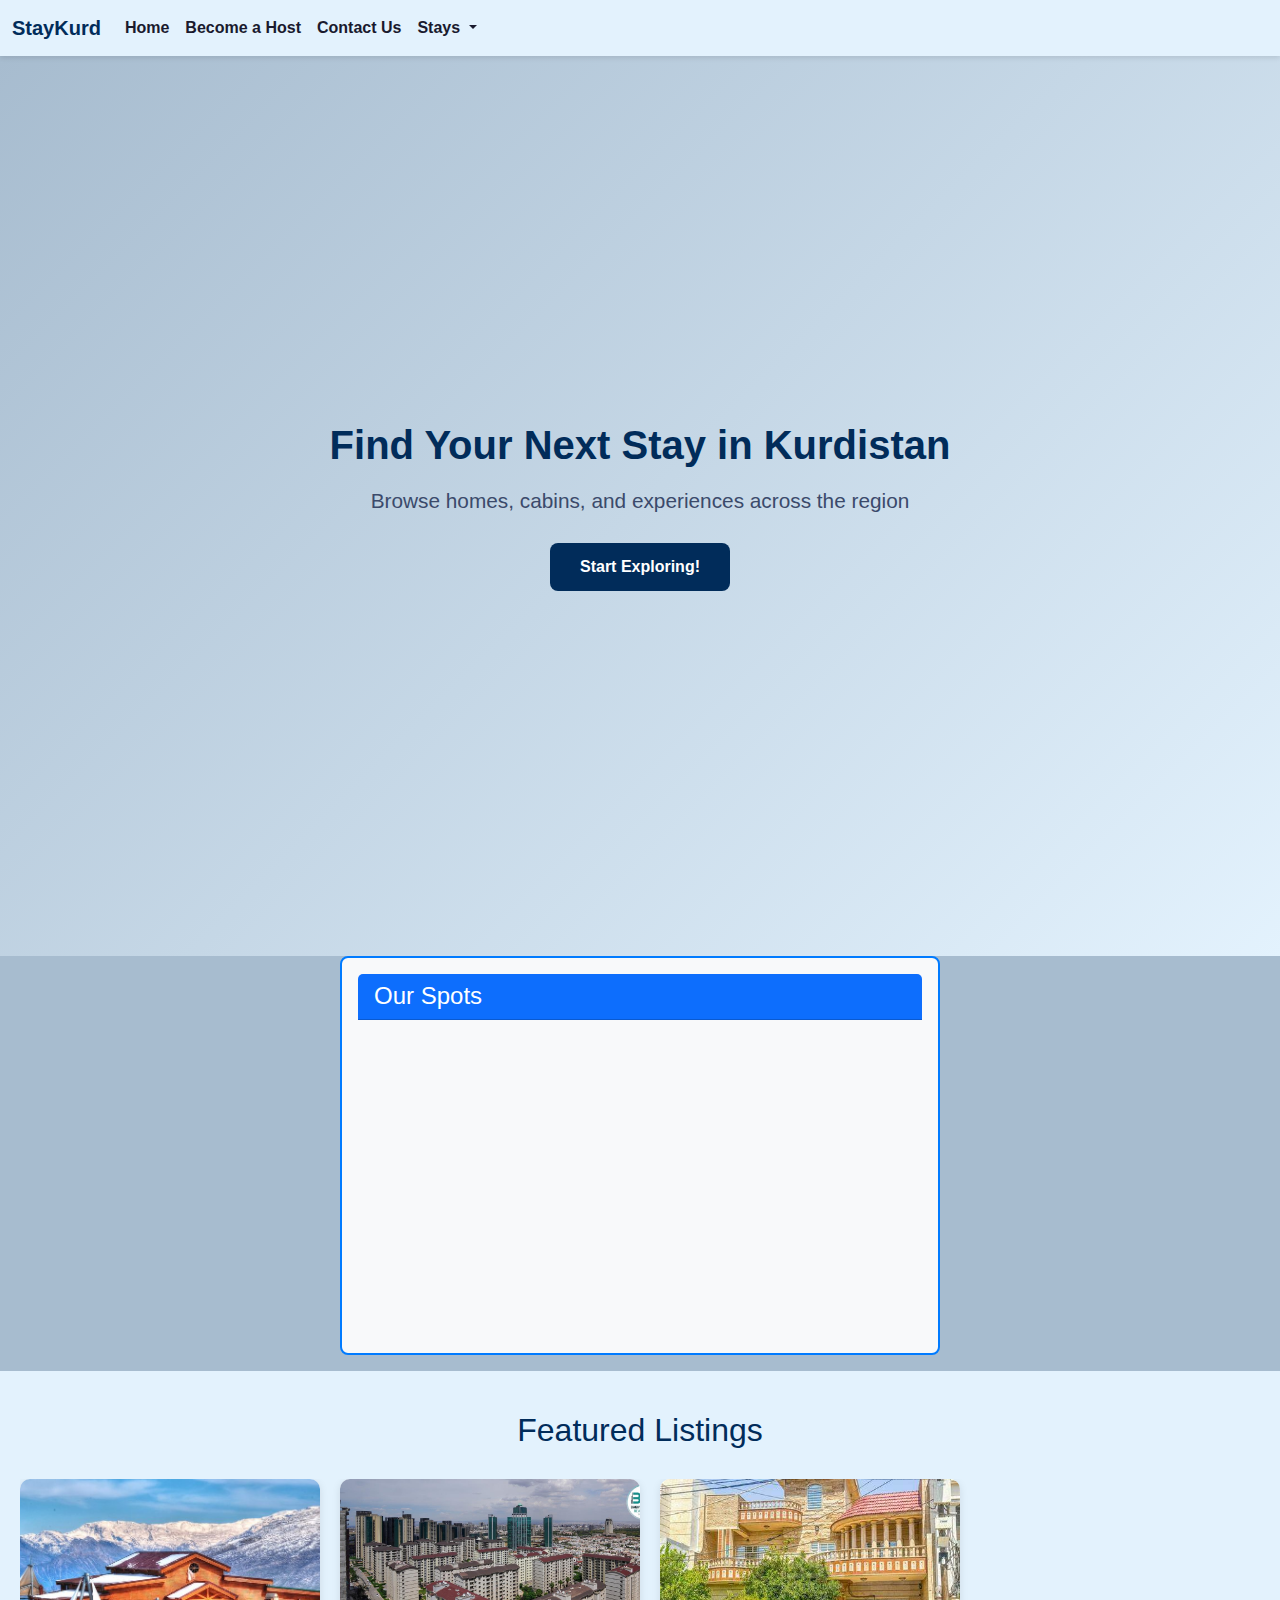
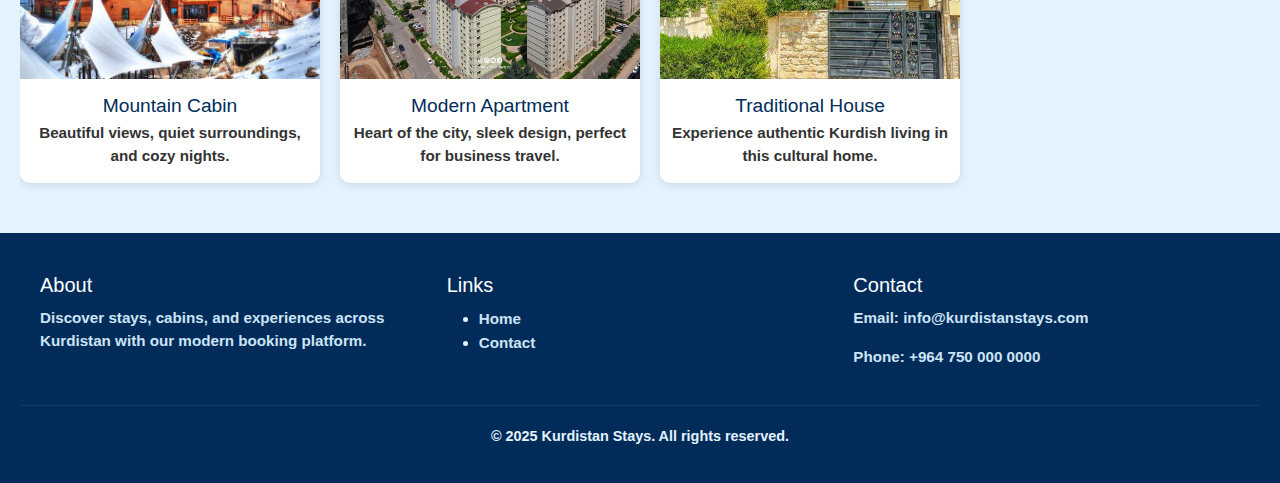
<file: index.html>
<!DOCTYPE html>
<html lang="en">
  <head>
    <meta charset="UTF-8" />
    <title>HomeKurd</title>
    <!-- Bootstrap CSS (if you're using Bootstrap) -->
    <link
      href="https://cdn.jsdelivr.net/npm/bootstrap@5.3.0/dist/css/bootstrap.min.css"
      rel="stylesheet"
    />
    <link rel="stylesheet" href="style/home.css" />
    <meta name="viewport" content="width=device-width, initial-scale=1.0" />

  </head>
  
<body>
  <!--Navbar-->
  <nav
    class="navbar navbar-expand-lg bg-body-tertiary"
    style="
      background-color: #e3f2fd !important;
      box-shadow: 0 2px 5px rgba(0, 0, 0, 0.1);
    "
  >
    <div class="container-fluid">
      <a class="navbar-brand" href="#">StayKurd</a>
      <button
        class="navbar-toggler"
        type="button"
        data-bs-toggle="collapse"
        data-bs-target="#navbarNavDropdown"
        aria-controls="navbarNavDropdown"
        aria-expanded="false"
        aria-label="Toggle navigation"
      >
        <span class="navbar-toggler-icon"></span>
      </button>
      <div class="collapse navbar-collapse" id="navbarNavDropdown">
        <ul class="navbar-nav">
          <li class="nav-item">
            <a class="nav-link active" aria-current="page" href="index.html"
              >Home</a
            >
          </li>
          <li class="nav-item">
            <a class="nav-link" href="host.html">Become a Host</a>
          </li>
          <li class="nav-item">
            <a class="nav-link" href="contact.html">Contact Us</a>
          </li>
          <li class="nav-item dropdown">
            <a
              class="nav-link dropdown-toggle"
              href="#"
              role="button"
              data-bs-toggle="dropdown"
              aria-expanded="false"
            >
              Stays
            </a>
            <ul class="dropdown-menu">
              <li><a class="dropdown-item" href="erbil.html">Erbil</a></li>
              <li><a class="dropdown-item" href="duhok.html">Duhok</a></li>
              <li><a class="dropdown-item" href="suli.html">Sulaimani</a></li>
              <li><a class="dropdown-item" href="zakho.html">Zakho</a></li>
            </ul>
          </li>
        </ul>
      </div>
    </div>
  </nav>
</html>
<!--Navbar-->
  <!-- Hero Section -->
  <section class="hero">
    <h2>Find Your Next Stay in Kurdistan</h2>
    <h5>Browse homes, cabins, and experiences across the region</h5>
    <a href="#listings" class="btn btn-dark">Start Exploring!</a>
  </section>
  <!-- Hero Section -->
   <!--Map-->

<div
  class="card bg-light mb-3"
  style="width: 100%; max-width: 600px; margin: auto; padding: 1rem; border: 2px solid #007bff; border-radius: 8px;"
>
  <div class="card-header bg-primary text-white">
    <h4 class="mb-0">Our Spots</h4>
  </div>
  <div class="card-body p-0">
    <div class="ratio ratio-16x9">
      <iframe
        src="https://www.google.com/maps/embed?pb=!1m18!1m12!1m3!1d51074.202151641766!2d42.82277584075926!3d36.86312426529524!2m3!1f0!2f0!3f0!3m2!1i1024!2i768!4f13.1!3m3!1m2!1s0x40088d0034ca7881%3A0x5fc1a376d2d83b62!2sAmerican%20University%20of%20Kurdistan%20(AUK)!5e0!3m2!1sen!2siq!4v1732189458306!5m2!1sen!2siq"
        style="border:0;"
        allowfullscreen=""
        loading="lazy"
        referrerpolicy="no-referrer-when-downgrade"
      ></iframe>
    </div>
  </div>
</div>


  <!--listings-->
  <section class="listings-section" id="listings">
    <h3>Featured Listings</h3>
    <div class="listings-container">
      <div class="listing-card">
        <img src="images/m1.jpg" alt="Home 1" class="img-fluid"/>
        <h4>Mountain Cabin</h4>
        <p>Beautiful views, quiet surroundings, and cozy nights.</p>
      </div>
      <div class="listing-card">
        <img src="images/a1.jpg" alt="Home 2" class="img-fluid"/>
        <h4>Modern Apartment</h4>
        <p>Heart of the city, sleek design, perfect for business travel.</p>
      </div>
      <div class="listing-card">
        <img src="images/h1.jpg" alt="Home 3" class="img-fluid"/>
        <h4>Traditional House</h4>
        <p>Experience authentic Kurdish living in this cultural home.</p>
      </div>
      <!-- Add more cards if needed -->
    </div>
  </section>
  <script src="https://cdn.jsdelivr.net/npm/bootstrap@5.3.0/dist/js/bootstrap.bundle.min.js"></script>
</body>
</html>

<footer class="footer">
  <div class="footer-container">
    <div class="footer-section">
      <h5>About</h5>
      <p>
        Discover stays, cabins, and experiences across Kurdistan with our modern
        booking platform.
      </p>
    </div>
    <div class="footer-section">
      <h5>Links</h5>
      <ul>
        <li><a href="index.html">Home</a></li>
        <li><a href="contact.html">Contact</a></li>
      </ul>
    </div>
    <div class="footer-section">
      <h5>Contact</h5>
      <p>Email: info@kurdistanstays.com</p>
      <p>Phone: +964 750 000 0000</p>
    </div>
  </div>
  <div class="footer-bottom">
    <p>&copy; 2025 Kurdistan Stays. All rights reserved.</p>
  </div>
</footer>
</file>
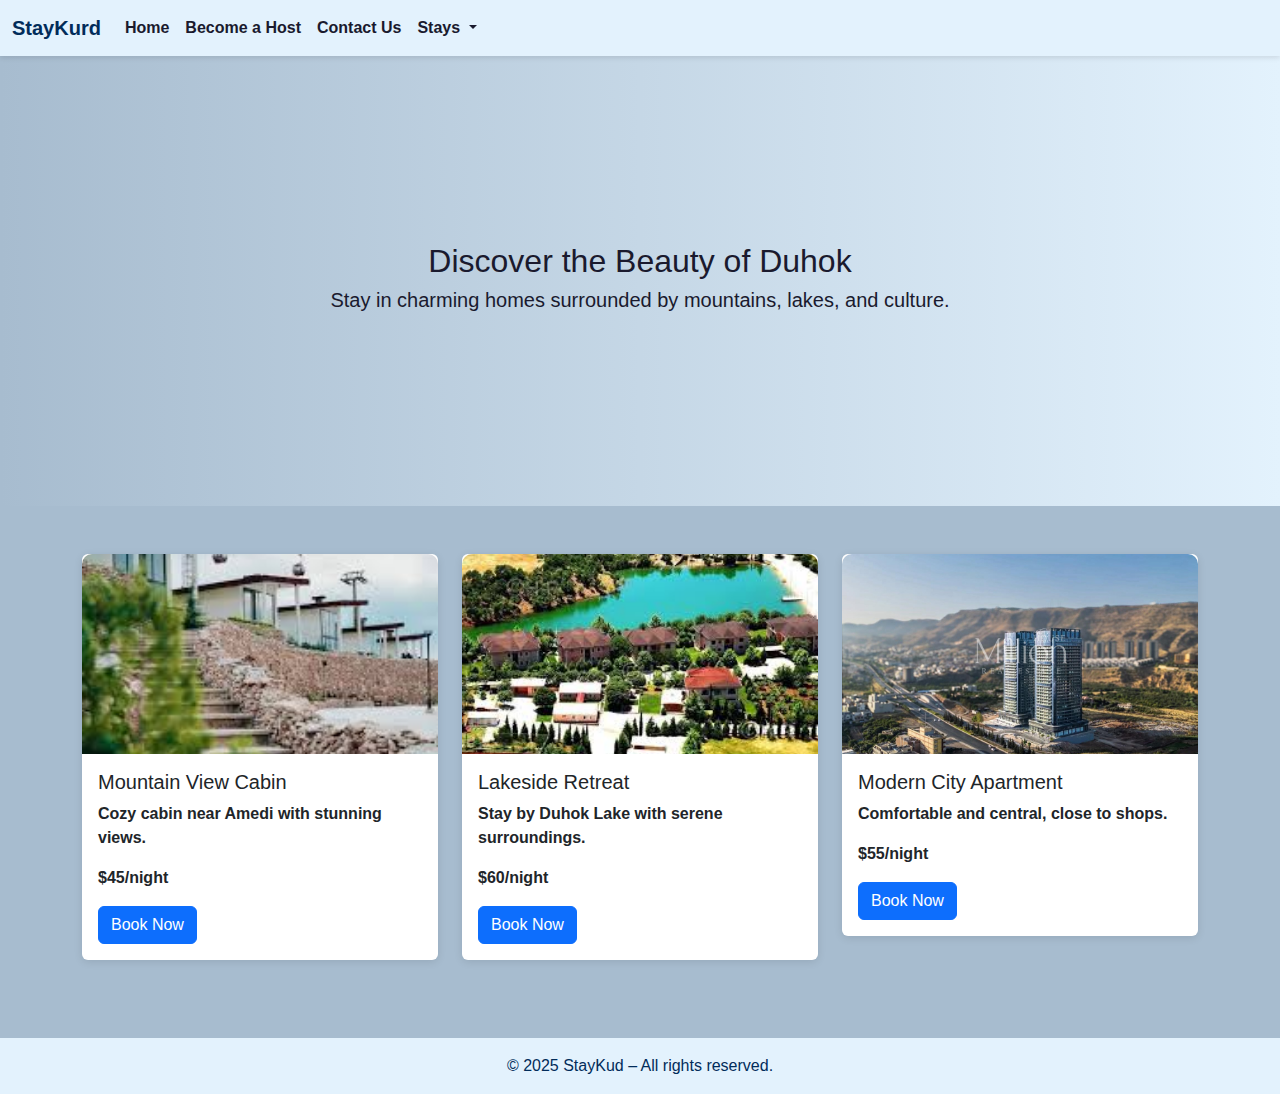
<file: duhok.html>
<!DOCTYPE html>
<html lang="en">
  <head>
    <meta charset="UTF-8" />
    <title>HomeKurd</title>
    <!-- Bootstrap CSS (if you're using Bootstrap) -->
    <link
      href="https://cdn.jsdelivr.net/npm/bootstrap@5.3.0/dist/css/bootstrap.min.css"
      rel="stylesheet"
    />
    <link rel="stylesheet" href="style/city.css" />
    <meta name="viewport" content="width=device-width, initial-scale=1.0">

  </head>
  <!--Navbar-->
  <nav
    class="navbar navbar-expand-lg bg-body-tertiary"
    style="
      background-color: #e3f2fd !important;
      box-shadow: 0 2px 5px rgba(0, 0, 0, 0.1);
    "
  >
    <div class="container-fluid">
      <a class="navbar-brand" href="#">StayKurd</a>
      <button
        class="navbar-toggler"
        type="button"
        data-bs-toggle="collapse"
        data-bs-target="#navbarNavDropdown"
        aria-controls="navbarNavDropdown"
        aria-expanded="false"
        aria-label="Toggle navigation"
      >
        <span class="navbar-toggler-icon"></span>
      </button>
      <div class="collapse navbar-collapse" id="navbarNavDropdown">
        <ul class="navbar-nav">
          <li class="nav-item">
            <a class="nav-link active" aria-current="page" href="index.html"
              >Home</a
            >
          </li>
          <li class="nav-item">
            <a class="nav-link" href="host.html">Become a Host</a>
          </li>
          <li class="nav-item">
            <a class="nav-link" href="contact.html">Contact Us</a>
          </li>
          <li class="nav-item dropdown">
            <a
              class="nav-link dropdown-toggle"
              href="#"
              role="button"
              data-bs-toggle="dropdown"
              aria-expanded="false"
            >
              Stays
            </a>
            <ul class="dropdown-menu">
              <li><a class="dropdown-item" href="erbil.html">Erbil</a></li>
              <li><a class="dropdown-item" href="duhok.html">Duhok</a></li>
              <li><a class="dropdown-item" href="suli.html">Sulaimani</a></li>
              <li><a class="dropdown-item" href="zakho.html">Zakho</a></li>
            </ul>
          </li>
        </ul>
      </div>
    </div>
  </nav>
</html>
<!--Navbar-->
<body>
  <section class="hero">
    <h2>Discover the Beauty of Duhok</h2>
    <h5>Stay in charming homes surrounded by mountains, lakes, and culture.

</h5>
  </section>
  <!-- Listings Section -->
<section class="listings container my-5">
  
  <div class="row">
    <div class="col-md-4">
      <div class="card listing-card">
        <img
          src="images/moun.jpg"
          class="card-img-top listing-img"
          alt="Mountain View Cabin"
          class="img-fluid"
        />
        <div class="card-body">
          <h5 class="card-title">Mountain View Cabin</h5>
          <p class="card-text">Cozy cabin near Amedi with stunning views.</p>
          <p><strong>$45/night</strong></p>
          <a href="#" class="btn btn-primary">Book Now</a>
        </div>
      </div>
    </div>
    <div class="col-md-4">
      <div class="card listing-card">
        <img
          src="images/bablo.jpg"
          class="card-img-top listing-img"
          alt="Lakeside Retreat"
          class="img-fluid"
        />
        <div class="card-body">
          <h5 class="card-title">Lakeside Retreat</h5>
          <p class="card-text">Stay by Duhok Lake with serene surroundings.</p>
          <p><strong>$60/night</strong></p>
          <a href="#" class="btn btn-primary">Book Now</a>
        </div>
      </div>
    </div>
    <div class="col-md-4">
      <div class="card listing-card">
        <img
          src="images/apa.jpg"
          class="card-img-top listing-img"
          alt="Modern City Apartment"
          class="img-fluid"
        />
        <div class="card-body">
          <h5 class="card-title">Modern City Apartment</h5>
          <p class="card-text">Comfortable and central, close to shops.</p>
          <p><strong>$55/night</strong></p>
          <a href="#" class="btn btn-primary">Book Now</a>
        </div>
      </div>
    </div>
  </div>
</section>

<!-- Footer -->
  <footer class="footer mt-auto py-3">
    <div class="container text-center">
      <span>&copy; 2025 StayKud – All rights reserved.</span>
    </div>
  </footer>

  <script src="https://cdn.jsdelivr.net/npm/bootstrap@5.3.0/dist/js/bootstrap.bundle.min.js"></script>
</body>
</html>
</file>
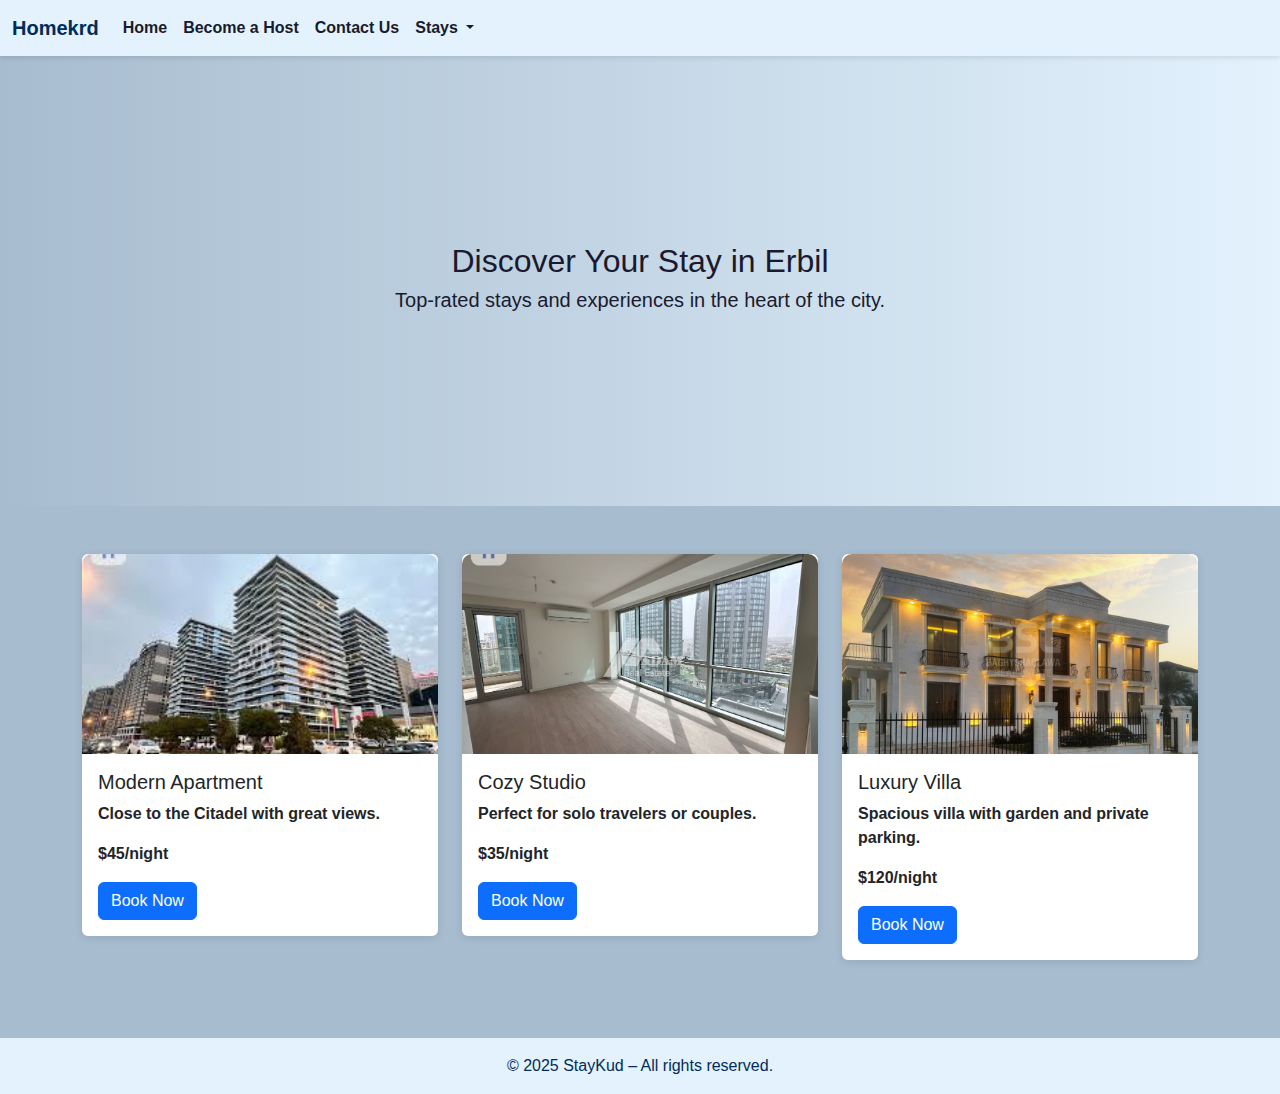
<file: erbil.html>
<!DOCTYPE html>
<html lang="en">
  <head>
    <meta charset="UTF-8" />
    <title>HomeKurd</title>
    <!-- Bootstrap CSS (if you're using Bootstrap) -->
    <link
      href="https://cdn.jsdelivr.net/npm/bootstrap@5.3.0/dist/css/bootstrap.min.css"
      rel="stylesheet"
    />
    <link rel="stylesheet" href="style/city.css" />
  </head>
  <!--Navbar-->
  <nav
    class="navbar navbar-expand-lg bg-body-tertiary"
    style="
      background-color: #e3f2fd !important;
      box-shadow: 0 2px 5px rgba(0, 0, 0, 0.1);
    "
  >
    <div class="container-fluid">
      <a class="navbar-brand" href="#">Homekrd</a>
      <button
        class="navbar-toggler"
        type="button"
        data-bs-toggle="collapse"
        data-bs-target="#navbarNavDropdown"
        aria-controls="navbarNavDropdown"
        aria-expanded="false"
        aria-label="Toggle navigation"
      >
        <span class="navbar-toggler-icon"></span>
      </button>
      <div class="collapse navbar-collapse" id="navbarNavDropdown">
        <ul class="navbar-nav">
          <li class="nav-item">
            <a class="nav-link active" aria-current="page" href="index.html"
              >Home</a
            >
          </li>
          <li class="nav-item">
            <a class="nav-link" href="host.html">Become a Host</a>
          </li>
          <li class="nav-item">
            <a class="nav-link" href="contact.html">Contact Us</a>
          </li>
          <li class="nav-item dropdown">
            <a
              class="nav-link dropdown-toggle"
              href="#"
              role="button"
              data-bs-toggle="dropdown"
              aria-expanded="false"
            >
              Stays
            </a>
            <ul class="dropdown-menu">
              <li><a class="dropdown-item" href="erbil.html">Erbil</a></li>
              <li><a class="dropdown-item" href="duhok.html">Duhok</a></li>
              <li><a class="dropdown-item" href="suli.html">Sulaimani</a></li>
              <li><a class="dropdown-item" href="zakho.html">Zakho</a></li>
            </ul>
          </li>
        </ul>
      </div>
    </div>
  </nav>
</html>
<!--Navbar-->
<body>
  <section class="hero">
    <h2>Discover Your Stay in Erbil</h2>
    <h5>Top-rated stays and experiences in the heart of the city.</h5>
  </section>
  <!-- Listings Section -->
  <section class="listings container my-5">
    <div class="row">
      <div class="col-md-4">
        <div class="card listing-card">
          <img
            src="images/ap.jpg"
            class="card-img-top"
            alt="Erbil Stay 1"
          />
          <div class="card-body">
            <h5 class="card-title">Modern Apartment</h5>
            <p class="card-text">Close to the Citadel with great views.</p>
            <p><strong>$45/night</strong></p>
            <a href="#" class="btn btn-primary">Book Now</a>
          </div>
        </div>
      </div>
      <div class="col-md-4">
        <div class="card listing-card">
          <img
            src="images/studio.jpg"
            class="card-img-top"
            alt="Erbil Stay 2"
          />
          <div class="card-body">
            <h5 class="card-title">Cozy Studio</h5>
            <p class="card-text">Perfect for solo travelers or couples.</p>
            <p><strong>$35/night</strong></p>
            <a href="#" class="btn btn-primary">Book Now</a>
          </div>
        </div>
      </div>
      <div class="col-md-4">
        <div class="card listing-card">
          <img
            src="images/villla1.jpg"
            class="card-img-top"
            alt="Erbil Stay 3"
          />
          <div class="card-body">
            <h5 class="card-title">Luxury Villa</h5>
            <p class="card-text">
              Spacious villa with garden and private parking.
            </p>
            <p><strong>$120/night</strong></p>
            <a href="#" class="btn btn-primary">Book Now</a>
          </div>
        </div>
      </div>
    </div>
  </section>
</body>
<!-- Footer -->
  <footer class="footer mt-auto py-3">
    <div class="container text-center">
      <span>&copy; 2025 StayKud – All rights reserved.</span>
    </div>
  </footer>

  <script src="https://cdn.jsdelivr.net/npm/bootstrap@5.3.0/dist/js/bootstrap.bundle.min.js"></script>
</body>
</html>
</file>
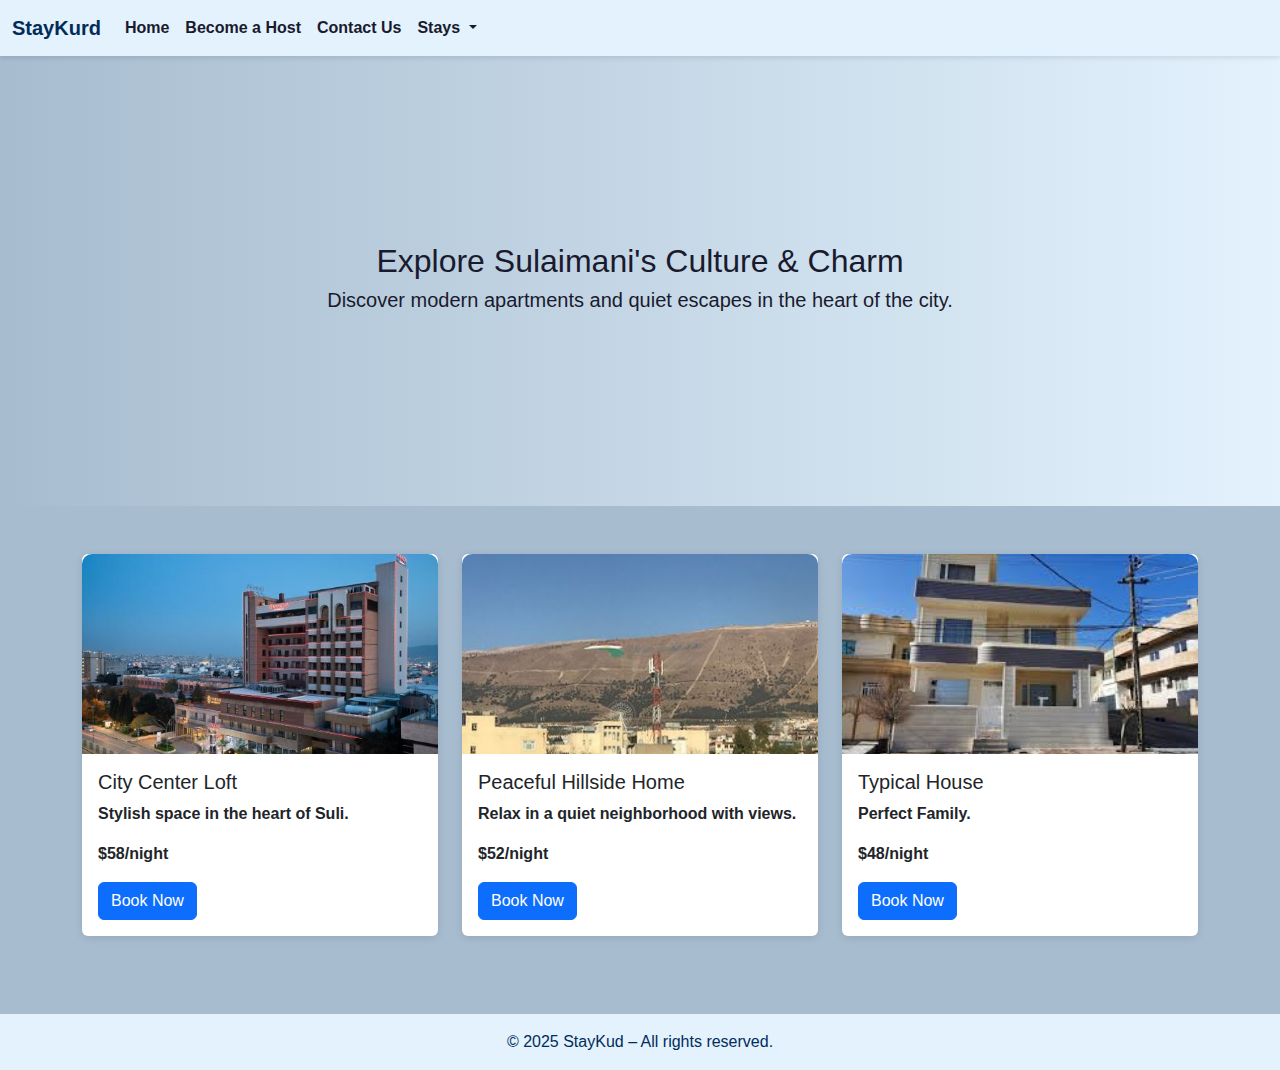
<file: suli.html>
<!DOCTYPE html>
<html lang="en">
  <head>
    <meta charset="UTF-8" />
    <title>StayKud - Sulaimani</title>
    <link
      href="https://cdn.jsdelivr.net/npm/bootstrap@5.3.0/dist/css/bootstrap.min.css"
      rel="stylesheet"
    />
    <link rel="stylesheet" href="style/city.css" />
    <meta name="viewport" content="width=device-width, initial-scale=1.0" />
  </head>

  <body>
    <!-- Navbar -->
    <nav
      class="navbar navbar-expand-lg bg-body-tertiary"
      style="
        background-color: #e3f2fd !important;
        box-shadow: 0 2px 5px rgba(0, 0, 0, 0.1);
      "
    >
      <div class="container-fluid">
        <a class="navbar-brand" href="#">StayKurd</a>
        <button
          class="navbar-toggler"
          type="button"
          data-bs-toggle="collapse"
          data-bs-target="#navbarNavDropdown"
          aria-controls="navbarNavDropdown"
          aria-expanded="false"
          aria-label="Toggle navigation"
        >
          <span class="navbar-toggler-icon"></span>
        </button>
        <div class="collapse navbar-collapse" id="navbarNavDropdown">
          <ul class="navbar-nav">
            <li class="nav-item">
              <a class="nav-link active" href="index.html">Home</a>
            </li>
            <li class="nav-item">
              <a class="nav-link" href="host.html">Become a Host</a>
            </li>
            <li class="nav-item">
              <a class="nav-link" href="contact.html">Contact Us</a>
            </li>
            <li class="nav-item dropdown">
              <a
                class="nav-link dropdown-toggle"
                href="#"
                role="button"
                data-bs-toggle="dropdown"
                aria-expanded="false"
              >
                Stays
              </a>
              <ul class="dropdown-menu">
                <li><a class="dropdown-item" href="erbil.html">Erbil</a></li>
                <li><a class="dropdown-item" href="duhok.html">Duhok</a></li>
                <li><a class="dropdown-item" href="suli.html">Sulaimani</a></li>
                <li><a class="dropdown-item" href="zakho.html">Zakho</a></li>
              </ul>
            </li>
          </ul>
        </div>
      </div>
    </nav>

    <!-- Hero Section -->
    <section class="hero text-center p-5 bg-light">
      <h2>Explore Sulaimani's Culture & Charm</h2>
      <h5>
        Discover modern apartments and quiet escapes in the heart of the city.
      </h5>
    </section>

    <!-- Listings Section -->
    <section class="listings container my-5">
      <div class="row">
        <div class="col-md-4">
          <div class="card listing-card">
            <img
              src="images/suli.jpg"
              class="card-img-top listing-img"
              alt="City Center Loft"
              class="img-fluid"
            />
            <div class="card-body">
              <h5 class="card-title">City Center Loft</h5>
              <p class="card-text">Stylish space in the heart of Suli.</p>
              <p><strong>$58/night</strong></p>
              <a href="#" class="btn btn-primary">Book Now</a>
            </div>
          </div>
        </div>

        <div class="col-md-4">
          <div class="card listing-card">
            <img
              src="images/hill.jpg"
              class="card-img-top listing-img"
              alt="Peaceful Hillside Home"
              class="img-fluid"
            />
            <div class="card-body">
              <h5 class="card-title">Peaceful Hillside Home</h5>
              <p class="card-text">Relax in a quiet neighborhood with views.</p>
              <p><strong>$52/night</strong></p>
              <a href="#" class="btn btn-primary">Book Now</a>
            </div>
          </div>
        </div>

        <div class="col-md-4">
          <div class="card listing-card">
            <img
              src="images/mall.jpg"
              class="card-img-top listing-img"
              alt="Modern Studio Near Mall"
              class="img-fluid"
            />
            <div class="card-body">
              <h5 class="card-title">Typical House</h5>
              <p class="card-text">Perfect Family.</p>
              <p><strong>$48/night</strong></p>
              <a href="#" class="btn btn-primary">Book Now</a>
            </div>
          </div>
        </div>
      </div>
    </section>

    <!-- Footer -->
    <footer class="footer mt-auto py-3">
      <div class="container text-center">
        <span>&copy; 2025 StayKud – All rights reserved.</span>
      </div>
    </footer>

    <script src="https://cdn.jsdelivr.net/npm/bootstrap@5.3.0/dist/js/bootstrap.bundle.min.js"></script>
  </body>
</html>
</file>
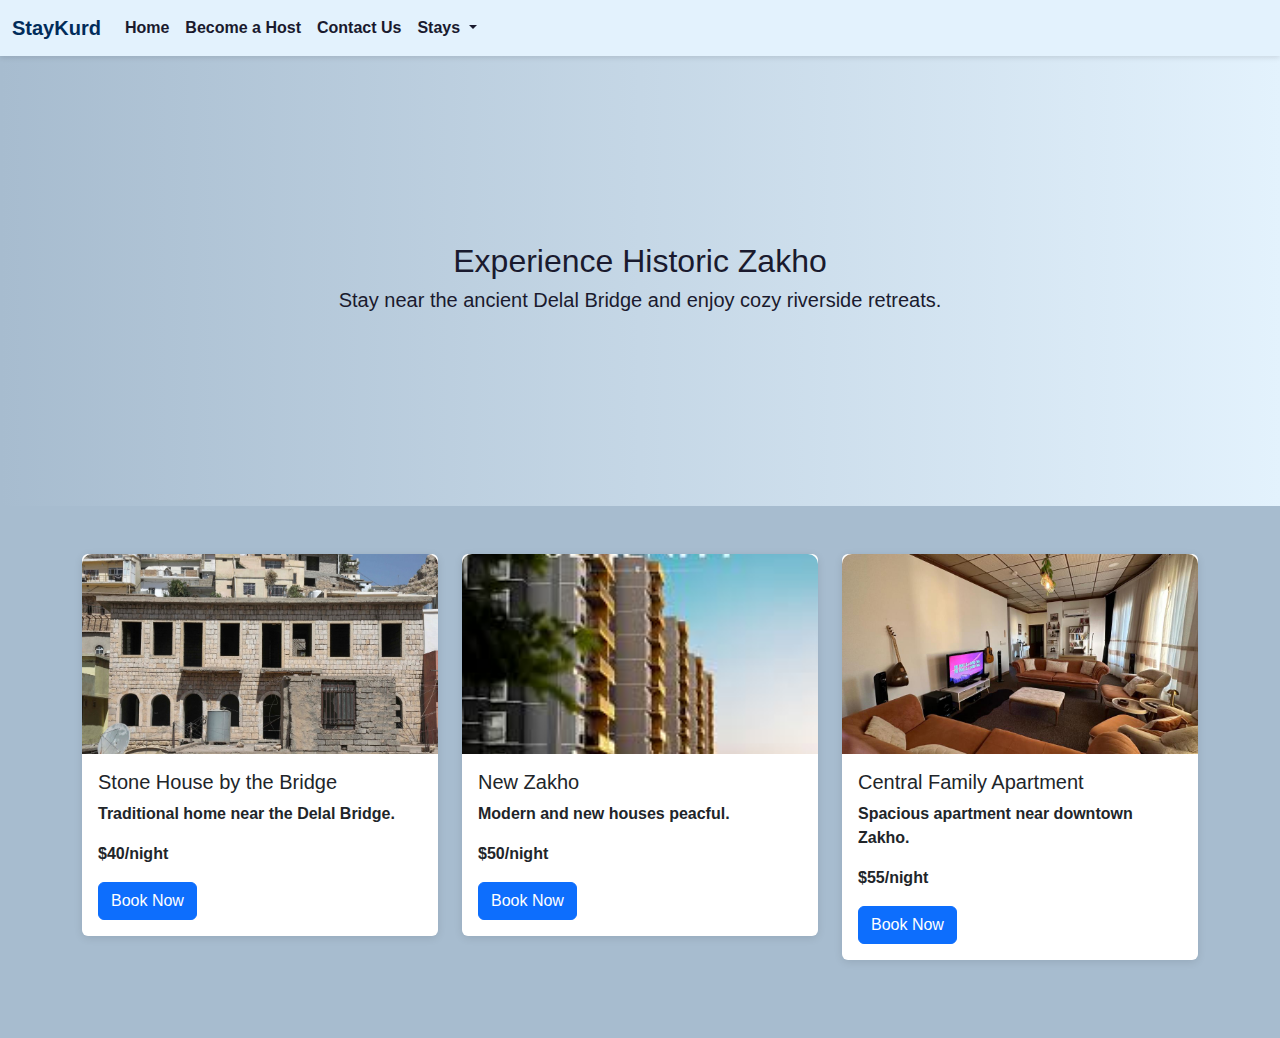
<file: zakho.html>
<!DOCTYPE html>
<html lang="en">
  <head>
    <meta charset="UTF-8" />
    <title>StayKud - Zakho</title>
    <link
      href="https://cdn.jsdelivr.net/npm/bootstrap@5.3.0/dist/css/bootstrap.min.css"
      rel="stylesheet"
    />
    <link rel="stylesheet" href="style/city.css" />
    <meta name="viewport" content="width=device-width, initial-scale=1.0">

  </head>

  <body>
    <!-- Navbar -->
    <nav
      class="navbar navbar-expand-lg bg-body-tertiary"
      style="
        background-color: #e3f2fd !important;
        box-shadow: 0 2px 5px rgba(0, 0, 0, 0.1);
      "
    >
      <div class="container-fluid">
        <a class="navbar-brand" href="#">StayKurd</a>
        <button
          class="navbar-toggler"
          type="button"
          data-bs-toggle="collapse"
          data-bs-target="#navbarNavDropdown"
          aria-controls="navbarNavDropdown"
          aria-expanded="false"
          aria-label="Toggle navigation"
        >
          <span class="navbar-toggler-icon"></span>
        </button>
        <div class="collapse navbar-collapse" id="navbarNavDropdown">
          <ul class="navbar-nav">
            <li class="nav-item">
              <a class="nav-link active" href="index.html">Home</a>
            </li>
            <li class="nav-item">
              <a class="nav-link" href="host.html">Become a Host</a>
            </li>
            <li class="nav-item">
              <a class="nav-link" href="contact.html">Contact Us</a>
            </li>
            <li class="nav-item dropdown">
              <a
                class="nav-link dropdown-toggle"
                href="#"
                role="button"
                data-bs-toggle="dropdown"
                aria-expanded="false"
              >
                Stays
              </a>
              <ul class="dropdown-menu">
                <li><a class="dropdown-item" href="erbil.html">Erbil</a></li>
                <li><a class="dropdown-item" href="duhok.html">Duhok</a></li>
                <li><a class="dropdown-item" href="suli.html">Sulaimani</a></li>
                <li><a class="dropdown-item" href="zakho.html">Zakho</a></li>
              </ul>
            </li>
          </ul>
        </div>
      </div>
    </nav>

    <!-- Hero Section -->
    <section class="hero text-center p-5 bg-light">
      <h2>Experience Historic Zakho</h2>
      <h5>
        Stay near the ancient Delal Bridge and enjoy cozy riverside retreats.
      </h5>
    </section>

    <!-- Listings Section -->
    <section class="listings container my-5">
      <div class="row">
        <div class="col-md-4">
          <div class="card listing-card">
            <img
              src="images/stone.jpg"
              class="card-img-top listing-img"
              alt="Stone House by the Bridge"
              class="img-fluid"
            />
            <div class="card-body">
              <h5 class="card-title">Stone House by the Bridge</h5>
              <p class="card-text">Traditional home near the Delal Bridge.</p>
              <p><strong>$40/night</strong></p>
              <a href="#" class="btn btn-primary">Book Now</a>
            </div>
          </div>
        </div>

        <div class="col-md-4">
          <div class="card listing-card">
            <img
              src="images/images (1).jpg"
              class="card-img-top listing-img"
              alt="Riverside Bungalow"
              class="img-fluid"
            />
            <div class="card-body">
              <h5 class="card-title">New Zakho</h5>
              <p class="card-text">Modern and new houses peacful.</p>
              <p><strong>$50/night</strong></p>
              <a href="#" class="btn btn-primary">Book Now</a>
            </div>
          </div>
        </div>

        <div class="col-md-4">
          <div class="card listing-card">
            <img
              src="images/557498970.jpg"
              class="card-img-top listing-img"
              alt="Central Family Apartment"
              class="img-fluid"
            />
            <div class="card-body">
              <h5 class="card-title">Central Family Apartment</h5>
              <p class="card-text">
                Spacious apartment near downtown Zakho.
              </p>
              <p><strong>$55/night</strong></p>
              <a href="#" class="btn btn-primary">Book Now</a>
            </div>
          </div>
        </div>
      </
</file>
<file: style/home.css>
body {
  background-color: #a7bccf;
  color: #012c5a !important;
  font-weight: bold;
  font-family: "Segoe UI", Tahoma, Geneva, Verdana, sans-serif;
  margin: 0;
}
.navbar-brand {
  font-weight: bold;
  color: #012c5a;
}
.nav-link {
  color: #1a1a2e !important;
  transition: color 0.3s;
}

.nav-link:hover {
  color: #0056b3 !important;
}
.hero {
  min-height: 100vh;
  display: flex;
  flex-direction: column;
  justify-content: center;
  align-items: center;
  text-align: center;
  padding: 20px;
  background: linear-gradient(135deg, #a7bccf, #e3f2fd);
  color: #1a1a2e;
}

.hero {
  min-height: 100vh;
  display: flex;
  flex-direction: column;
  justify-content: center;
  align-items: center;
  text-align: center;
  background: linear-gradient(135deg, #a7bccf, #e3f2fd);
  color: #012c5a;
  margin-bottom: 0px;
}

.hero h2 {
  font-size: 2.5em;
  margin-bottom: 20px;
  font-weight: bold;
}

.hero h5 {
  font-size: 1.3em;
  margin-bottom: 30px;
  color: #3b4a6b;
}

.hero .btn {
  padding: 12px 30px;
  border-radius: 8px;
  font-weight: 600;
  transition: background-color 0.3s ease;
  background-color: #012c5a;
  color: #fff;
  border: none;
  margin-bottom: 0px;
}

.hero .btn:hover {
  background-color: #0056b3;
  color: #ffffff;
}

.footer {
  background-color: #012c5a;
  color: #e3f2fd;
  padding: 40px 20px 20px;
  font-family: "Segoe UI", Tahoma, Geneva, Verdana, sans-serif;
}

.footer-container {
  display: flex;
  flex-wrap: wrap;
  justify-content: space-between;
  gap: 20px;
  max-width: 1200px;
  margin: auto;
}

.footer-section {
  flex: 1 1 200px;
}

.footer-section h5 {
  margin-bottom: 10px;
  color: #ffffff;
}

.footer-section p,
.footer-section a {
  font-size: 0.95em;
  color: #cce4f6;
  text-decoration: none;
}

.footer-section a:hover {
  color: #ffffff;
  text-decoration: underline;
}

.footer-bottom {
  text-align: center;
  padding-top: 20px;
  font-size: 0.9em;
  border-top: 1px solid #0f3c63;
  margin-top: 20px;
}
.listings-section {
  padding: 40px 20px;
  background-color: #e3f2fd;
  color: #012c5a;
  text-align: center;
  margin: 0px;
}

.listings-section h3 {
  font-size: 2em;
  margin-bottom: 30px;
}

.listings-container {
  display: flex;
  gap: 20px;
  overflow-x: auto;
  padding-bottom: 10px;
  scroll-snap-type: x mandatory;
}

.listing-card {
  flex: 0 0 auto;
  width: 300px;
  background-color: #ffffff;
  border-radius: 10px;
  box-shadow: 0 2px 8px rgba(0, 0, 0, 0.1);
  scroll-snap-align: start;
  transition: transform 0.3s;
}

.listing-card:hover {
  transform: scale(1.02);
}

.listing-card img {
  width: 100%;
  height: 200px;
  object-fit: cover;
  border-top-left-radius: 10px;
  border-top-right-radius: 10px;
}

.listing-card h4 {
  margin: 15px 10px 5px;
  font-size: 1.2em;
  color: #012c5a;
}

.listing-card p {
  margin: 0 10px 15px;
  font-size: 0.95em;
  color: #333;
}
#map {
  width: 10%;
  height: 10%;
  border: 20px;
}
</file>
<file: style/city.css>
body {
  background-color: #a7bccf;
  color: #012c5a !important;
  font-weight: bold;
  font-family: "Segoe UI", Tahoma, Geneva, Verdana, sans-serif;
  margin: 0;
}
.navbar-brand {
  font-weight: bold;
  color: #012c5a;
}
.nav-link {
  color: #1a1a2e !important;
  transition: color 0.3s;
}

.nav-link:hover {
  color: #0056b3 !important;
}
.hero {
  min-height: 50vh;
  display: flex;
  flex-direction: column;
  justify-content: center;
  align-items: center;
  text-align: center;
  background: linear-gradient(to right, #a7bccf, #e3f2fd);
  padding: 40px 20px;
  color: #1a1a2e;
}

.listings .card {
  box-shadow: 0 2px 8px rgba(0, 0, 0, 0.1);
  border: none;
  margin-bottom: 30px;
  transition: transform 0.3s;
}
.listings .card:hover {
  transform: translateY(-5px);
}
.listing-card img {
  width: 100%;
  height: 200px;
  object-fit: cover;
  border-top-left-radius: 10px;
  border-top-right-radius: 10px;
}

.footer {
  background-color: #e3f2fd;
  color: #012c5a;
  font-weight: 500;
}
</file>
